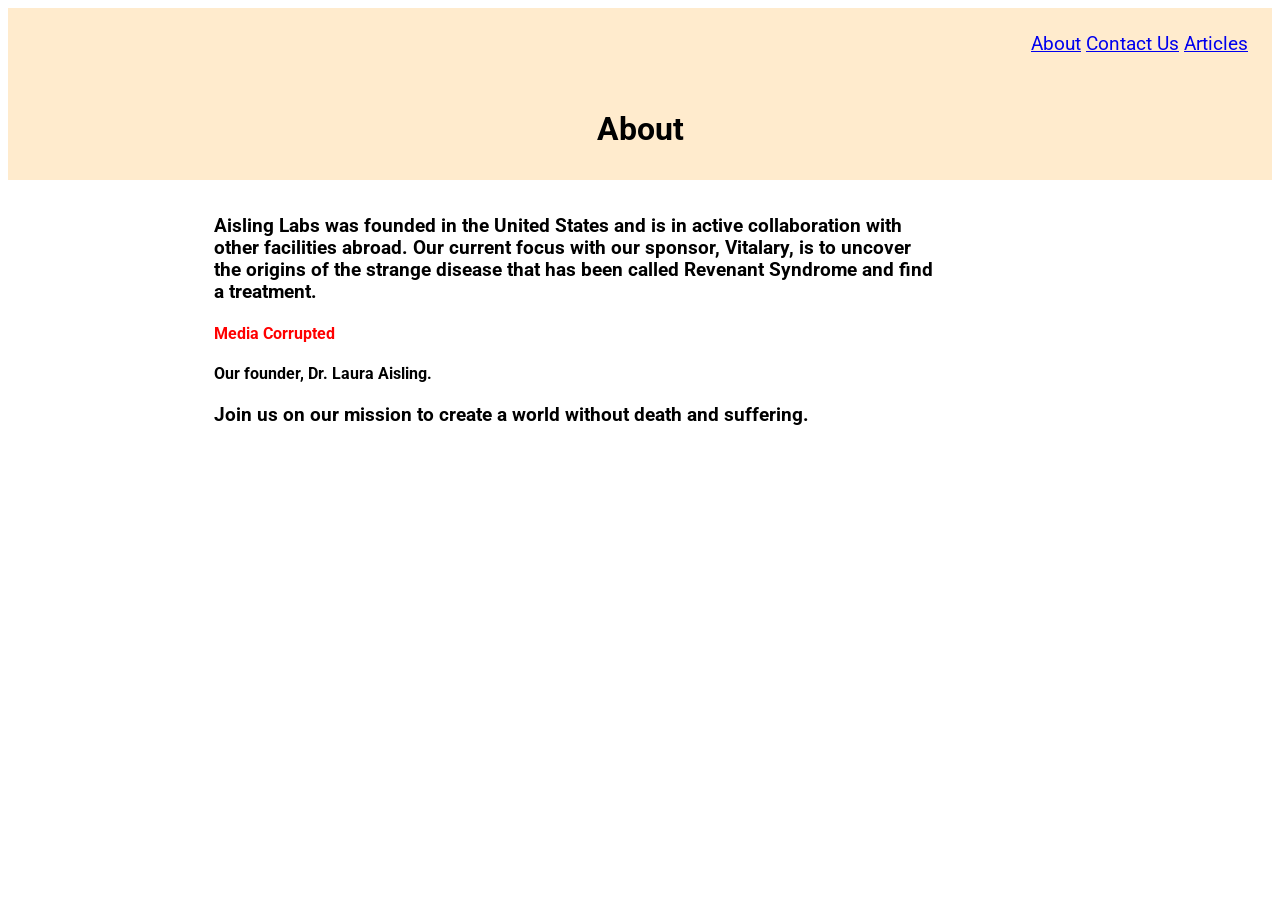
<file: index.html>
<!DOCTYPE html>
<html lang="en">
<head>
    <meta charset="UTF-8">
    <meta name="viewport" content="width=device-width, initial -scale=1.0">
    <link rel="stylesheet" href="main.css">
    <link href='https://fonts.googleapis.com/css?family=Roboto' rel='stylesheet'>

</head>

<body> 
  <nav>
    <a href="index.html"> About</a> 
    <a href="contact.html"> Contact Us</a> 
    <a href="articles.html"> Articles</a> 
  </nav>
  <header>
    <h1>About</h1>  
  </header>

      <div>
      <main>
        <h3> Aisling Labs was founded in the United States and is in active collaboration with other facilities abroad. Our current focus with our sponsor, Vitalary, is to uncover the origins of the strange disease that has been called Revenant Syndrome and find a treatment. 
        </h3>
        <h4 style="color: red;">Media Corrupted</h4>
        <h4>
          Our founder, Dr. Laura Aisling.
        </h4>
        <h3>
          Join us on our mission to create a world without death and suffering.
        </h3>
      </main>
       <!-- <aside>
          <a href="#about">thing 1 </a> <div>
          <a href="#about">thing 2 </a><div>
          <a href="#about">thing 3 </a><div>
          <a href="#about">thing 4 </a><div>
        </aside> -->
      </main>
      </div>

</body>







</html>
</file>
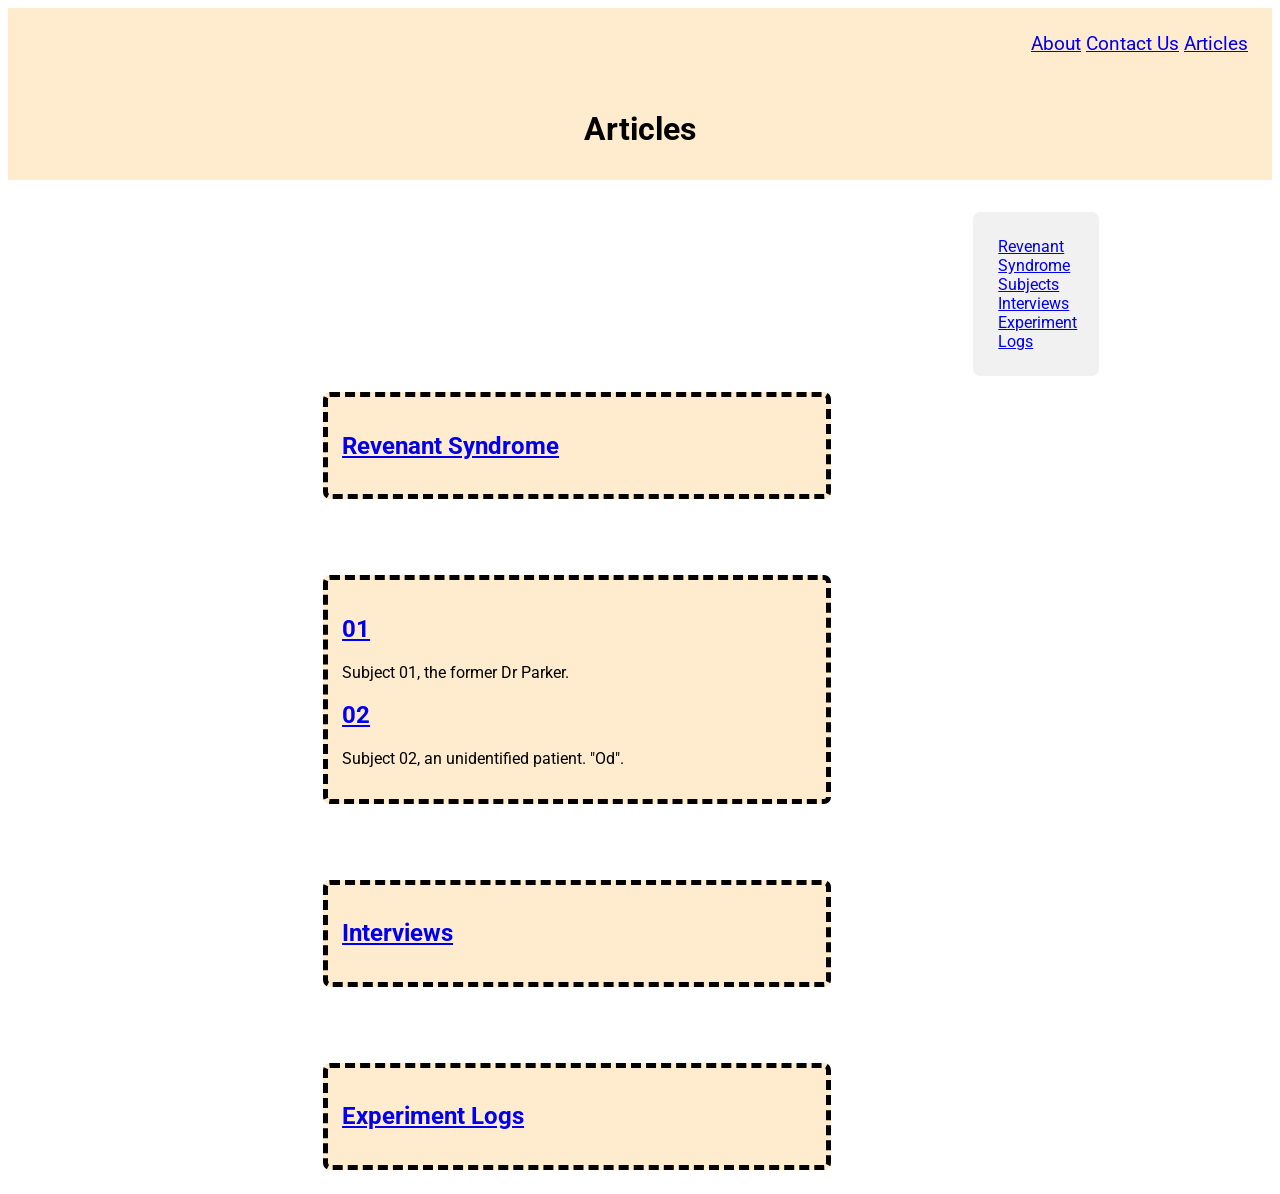
<file: articles.html>
<!DOCTYPE html>
<html lang="en">
<head>
    <meta charset="UTF-8">
    <meta name="viewport" content="width=device-width, initial -scale=1.0">
    <link rel="stylesheet" href="main.css">
    <link href='https://fonts.googleapis.com/css?family=Roboto' rel='stylesheet'>

</head>

<body> 
  <nav>
    <a href="index.html"> About</a> 
    <a href="contact.html"> Contact Us</a> 
    <a href="articles.html"> Articles</a> 
  </nav>
  <header>
    <h1>Articles</h1>  
  </header>

      <div>
      <main>

      </main>
        <aside>
          <a href="#revsyn">Revenant Syndrome </a> <div>
          <a href="#subj">Subjects </a><div>
          <a href="#inter">Interviews </a><div>
          <a href="#log">Experiment Logs </a><div>
        </aside>
        <main>
          <div class="subj-interview">
       <section id="revsyn">
      <a href="revenant_syndrome.html" ><h2> Revenant Syndrome</h2> </a>
    </section>
  </div>
  <br>
  <br>
  <br>
  <br>
  <div class="subj-interview">
    <section id="subj">
      <a href="subj01.html" ><h2> 01</h2> </a>
      <p> Subject 01, the former Dr Parker.</p>
      <a href="subj02.html" ><h2> 02</h2> </a>
      <p> Subject 02, an unidentified patient. "Od".</p>
    </section>
    </div>
    <br>
    <br>
    <br>
    <br>
    <div class="subj-interview">
    <section id="inter">
      <a href="interviews.html" ><h2> Interviews</h2> </a>
    </section>
    </div>
    <br>
    <br>
    <br>
    <br>
    <div class="subj-interview">
    <section id="log">
      <a href="experiment-logs.html" ><h2> Experiment Logs</h2> </a>
    </section>
  </div>
      </main>
      </div>

</body>







</html>







</html>
</file>
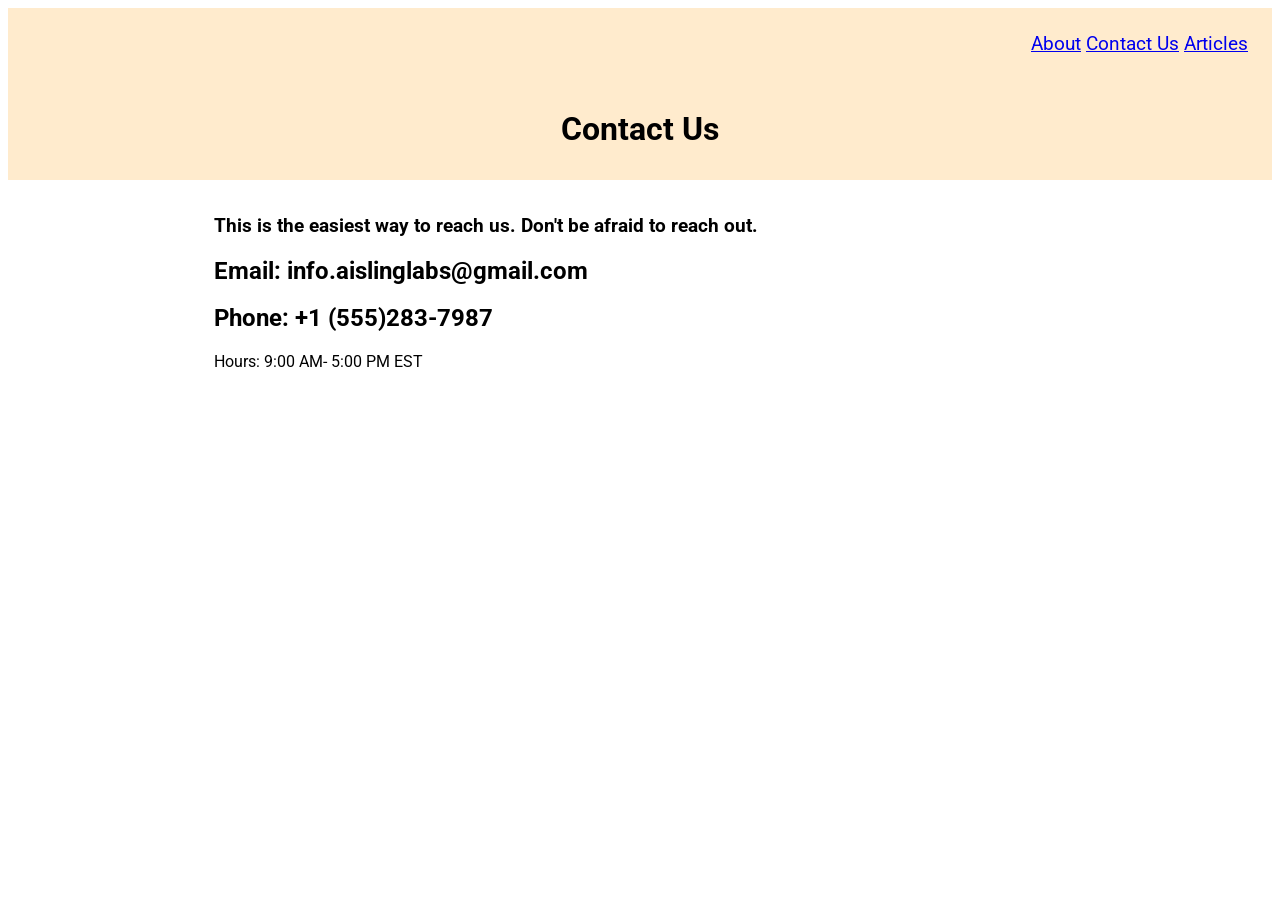
<file: contact.html>
<!DOCTYPE html>
<html lang="en">
<head>
    <meta charset="UTF-8">
    <meta name="viewport" content="width=device-width, initial -scale=1.0">
    <link rel="stylesheet" href="main.css">
    <link href='https://fonts.googleapis.com/css?family=Roboto' rel='stylesheet'>

</head>

<body> 
  <nav>
    <a href="index.html"> About</a> 
    <a href="contact.html"> Contact Us</a> 
    <a href="articles.html"> Articles</a> 
  </nav>
  <header>
    <h1>Contact Us</h1>  
  </header>

      <div>
      <main>
        <h3 text-align:center> This is the easiest way to reach us. Don't be afraid to reach out. </h3>
        <h2> Email: info.aislinglabs@gmail.com</h2>
          <h2>Phone: +1 (555)283-7987</h2> <div>
            <p> Hours: 9:00 AM- 5:00 PM EST</p>

      </main>
      </div>

</body>







</html>







</html>
</file>
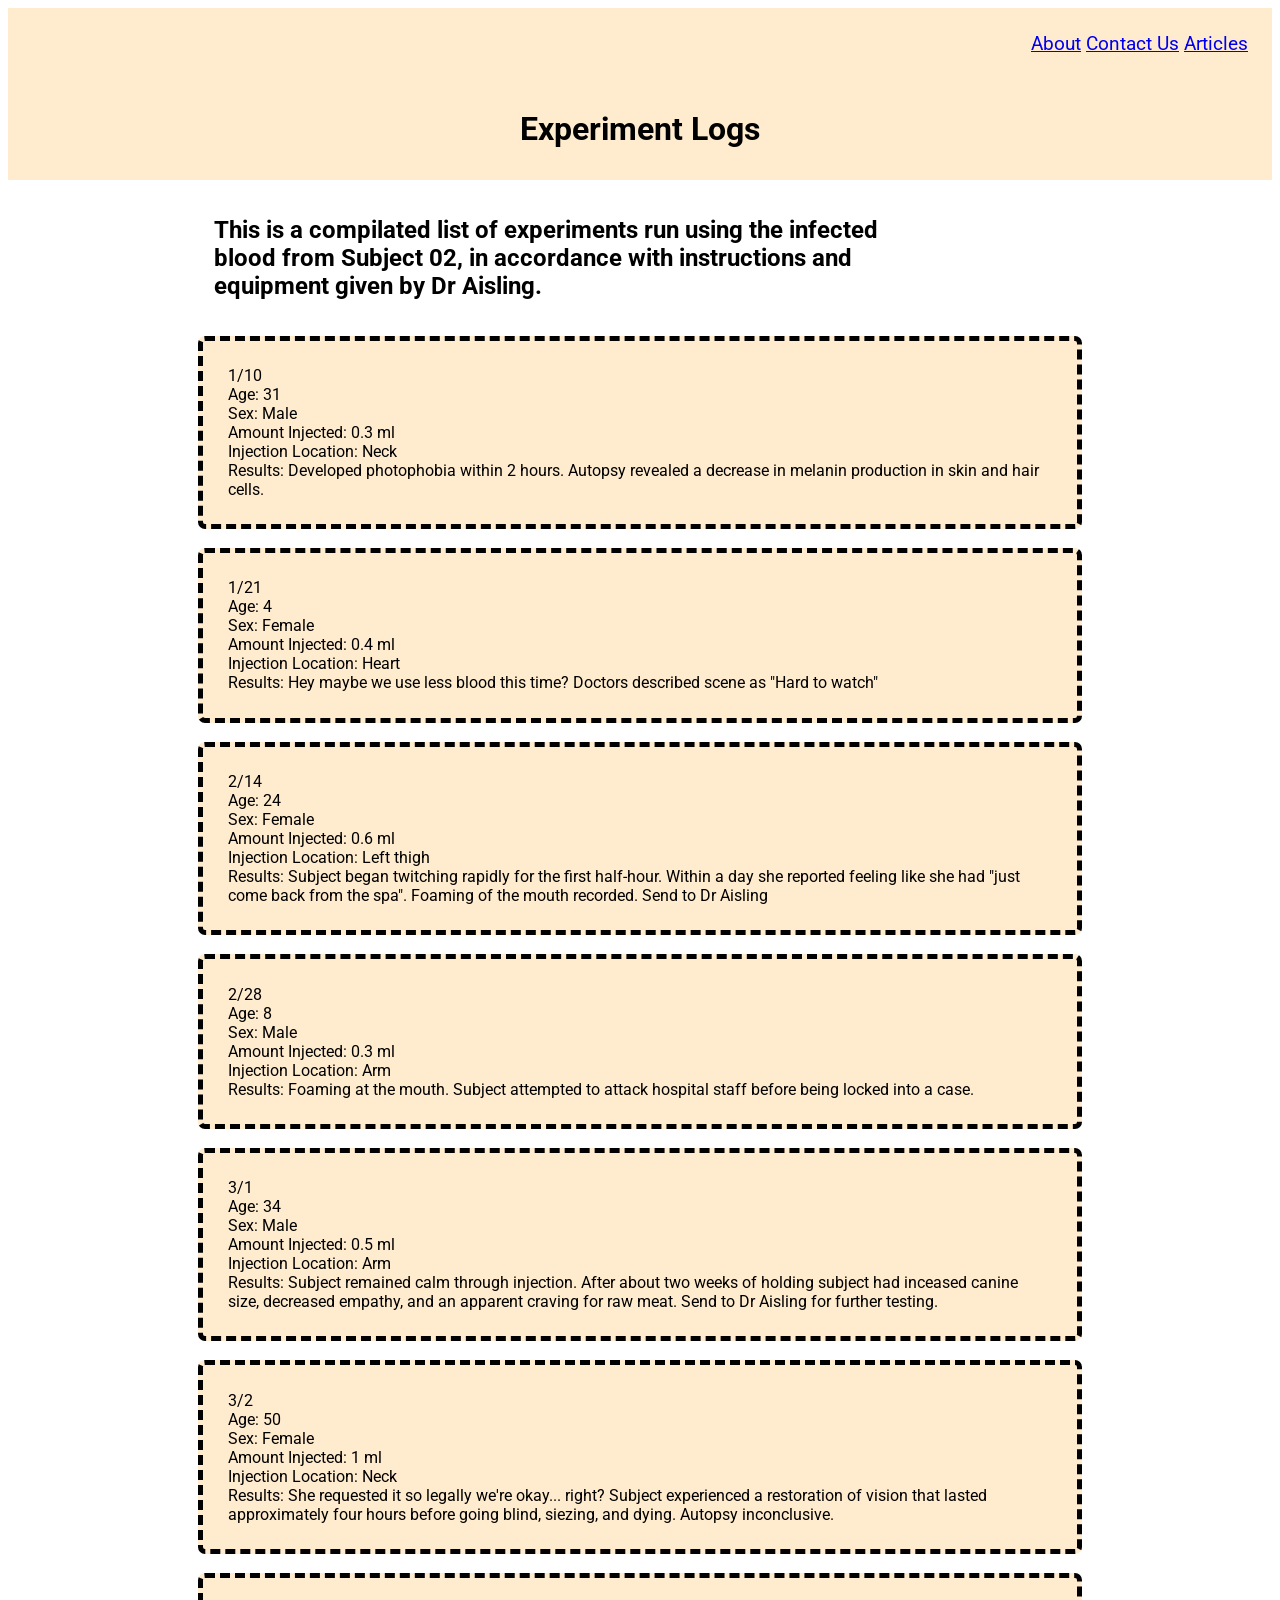
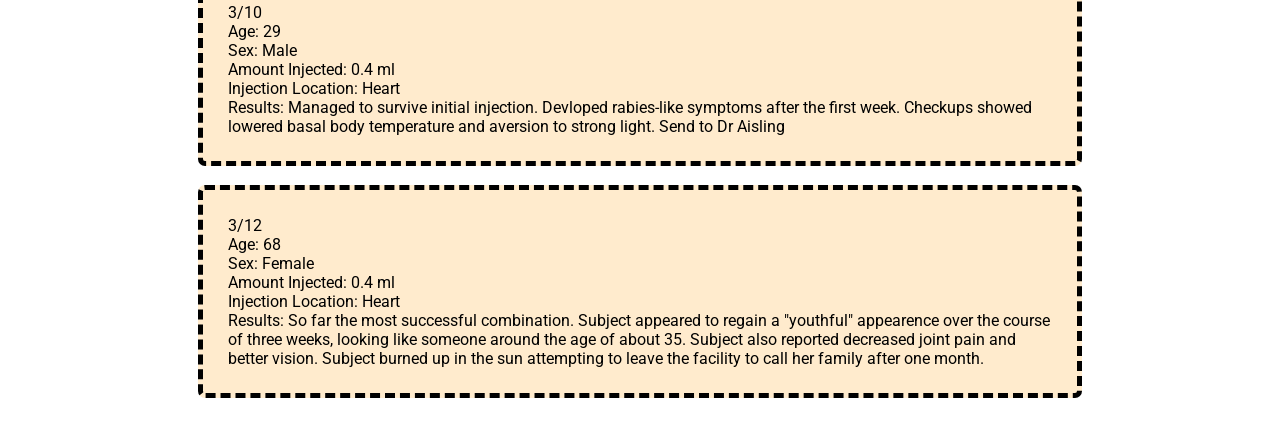
<file: experiment-logs.html>
<!DOCTYPE html>
<html lang="en">
<head>
    <meta charset="UTF-8">
    <meta name="viewport" content="width=device-width, initial -scale=1.0">
    <link rel="stylesheet" href="main.css">
    <link href='https://fonts.googleapis.com/css?family=Roboto' rel='stylesheet'>

</head>

<body> 
  <nav>
    <a href="index.html"> About</a> 
    <a href="contact.html"> Contact Us</a> 
    <a href="articles.html"> Articles</a> 
  </nav>
  <header>
    <h1>Experiment Logs</h1>  
  </header>

      <div>
      <main>
        <h2> This is a compilated list of experiments run using the infected blood from Subject 02, in accordance with instructions and equipment given by Dr Aisling.</h2>
      </main>
      <div class="subj-interview">
       <a> 1/10 <br>
        Age: 31<br>
        Sex: Male<br>
        Amount Injected: 0.3 ml <br>
        Injection Location: Neck <br>
        Results: Developed photophobia within 2 hours. Autopsy revealed a decrease in melanin production in skin and hair cells.
       </a>
       </div>
       <br>
       <div class="subj-interview">
       <a> 1/21 <br>
        Age: 4<br>
        Sex: Female<br>
        Amount Injected: 0.4 ml <br>
        Injection Location: Heart <br>
        Results: Hey maybe we use less blood this time? Doctors described scene as "Hard to watch"
       </a>
       </div>
       <br>
       <div class="subj-interview">
        <a> 2/14 <br>
         Age: 24<br>
         Sex: Female<br>
         Amount Injected: 0.6 ml <br>
         Injection Location: Left thigh <br>
         Results: Subject began twitching rapidly for the first half-hour. Within a day she reported feeling like she had "just come back from the spa". Foaming of the mouth recorded. Send to Dr Aisling
        </a>
        </div>
        <br>
        <div class="subj-interview">
          <a> 2/28 <br>
           Age: 8<br>
           Sex: Male<br>
           Amount Injected: 0.3 ml <br>
           Injection Location: Arm <br>
           Results: Foaming at the mouth. Subject attempted to attack hospital staff before being locked into a case.
          </a>
          </div>
         <br>
         <div class="subj-interview">
          <a> 3/1 <br>
           Age: 34<br>
           Sex: Male<br>
           Amount Injected: 0.5 ml <br>
           Injection Location: Arm <br>
           Results: Subject remained calm through injection. After about two weeks of holding subject had inceased canine size, decreased empathy, and an apparent craving for raw meat. Send to Dr Aisling for further testing.
          </a>
          </div>
         <br>
         <div class="subj-interview">
          <a> 3/2 <br>
           Age: 50<br>
           Sex: Female<br>
           Amount Injected: 1 ml <br>
           Injection Location: Neck <br>
           Results: She requested it so legally we're okay... right? Subject experienced a restoration of vision that lasted approximately four hours before going blind, siezing, and dying. Autopsy inconclusive.
          </div>
         <br>
         <div class="subj-interview">
          <a> 3/10 <br>
           Age: 29<br>
           Sex: Male<br>
           Amount Injected: 0.4 ml <br>
           Injection Location: Heart <br>
           Results: Managed to survive initial injection. Devloped rabies-like symptoms after the first week. Checkups showed lowered basal body temperature and aversion to strong light. Send to Dr Aisling
          </a>
          </div>
         <br>
         <div class="subj-interview">
          <a> 3/12 <br>
           Age: 68<br>
           Sex: Female<br>
           Amount Injected: 0.4 ml <br>
           Injection Location: Heart <br>
           Results: So far the most successful combination. Subject appeared to regain a "youthful" appearence over the course of three weeks, looking like someone around the age of about 35. Subject also reported decreased joint pain and better vision. Subject burned up in the sun attempting to leave the facility to call her family after one month.
          </a>
          </div>
         <br>
       <br>
      </div>
      </main>
      </div>

</body>







</html>







</html>
</file>
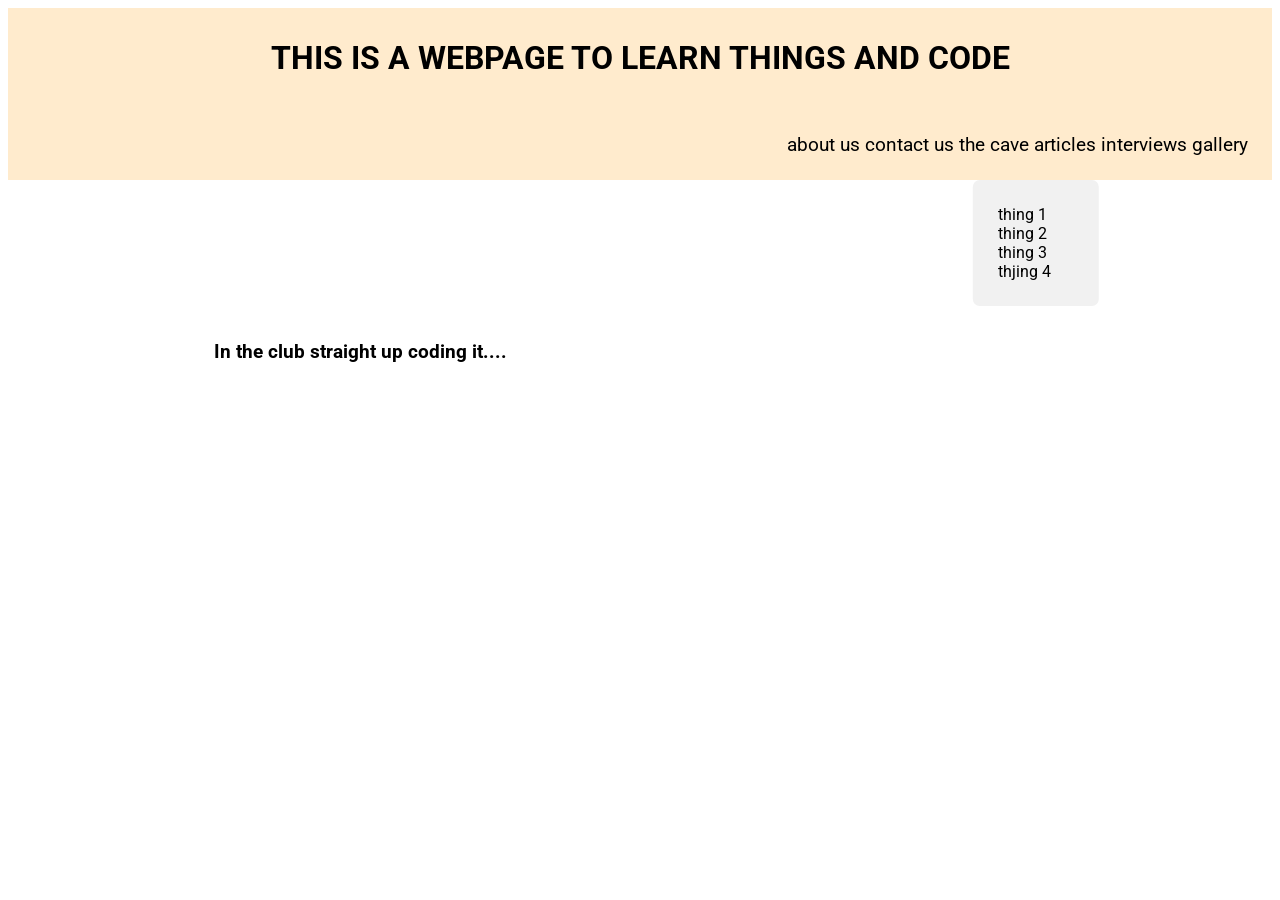
<file: gallery.html>
<!DOCTYPE html>
<html lang="en">
<head>
    <meta charset="UTF-8">
    <meta name="viewport" content="width=device-width, initial -scale=1.0">
    <link rel="stylesheet" href="main.css">
    <link href='https://fonts.googleapis.com/css?family=Roboto' rel='stylesheet'>

</head>
<body>
    <header>
        <h1>THIS IS A WEBPAGE TO LEARN THINGS AND CODE</h1>  
      </header>
      <nav>
        about us <a>
        contact us <a>
        the cave <a>
        articles <a>
        interviews <a>
        gallery <a>
      </nav>
      <aside>
        thing 1 <br>
        thing 2<br>
        thing 3<br>
        thjing 4<br>
      </aside>
      <main>
        <h3> In the club straight up coding it....</h3>
      </main>

</body>







</html>
</file>
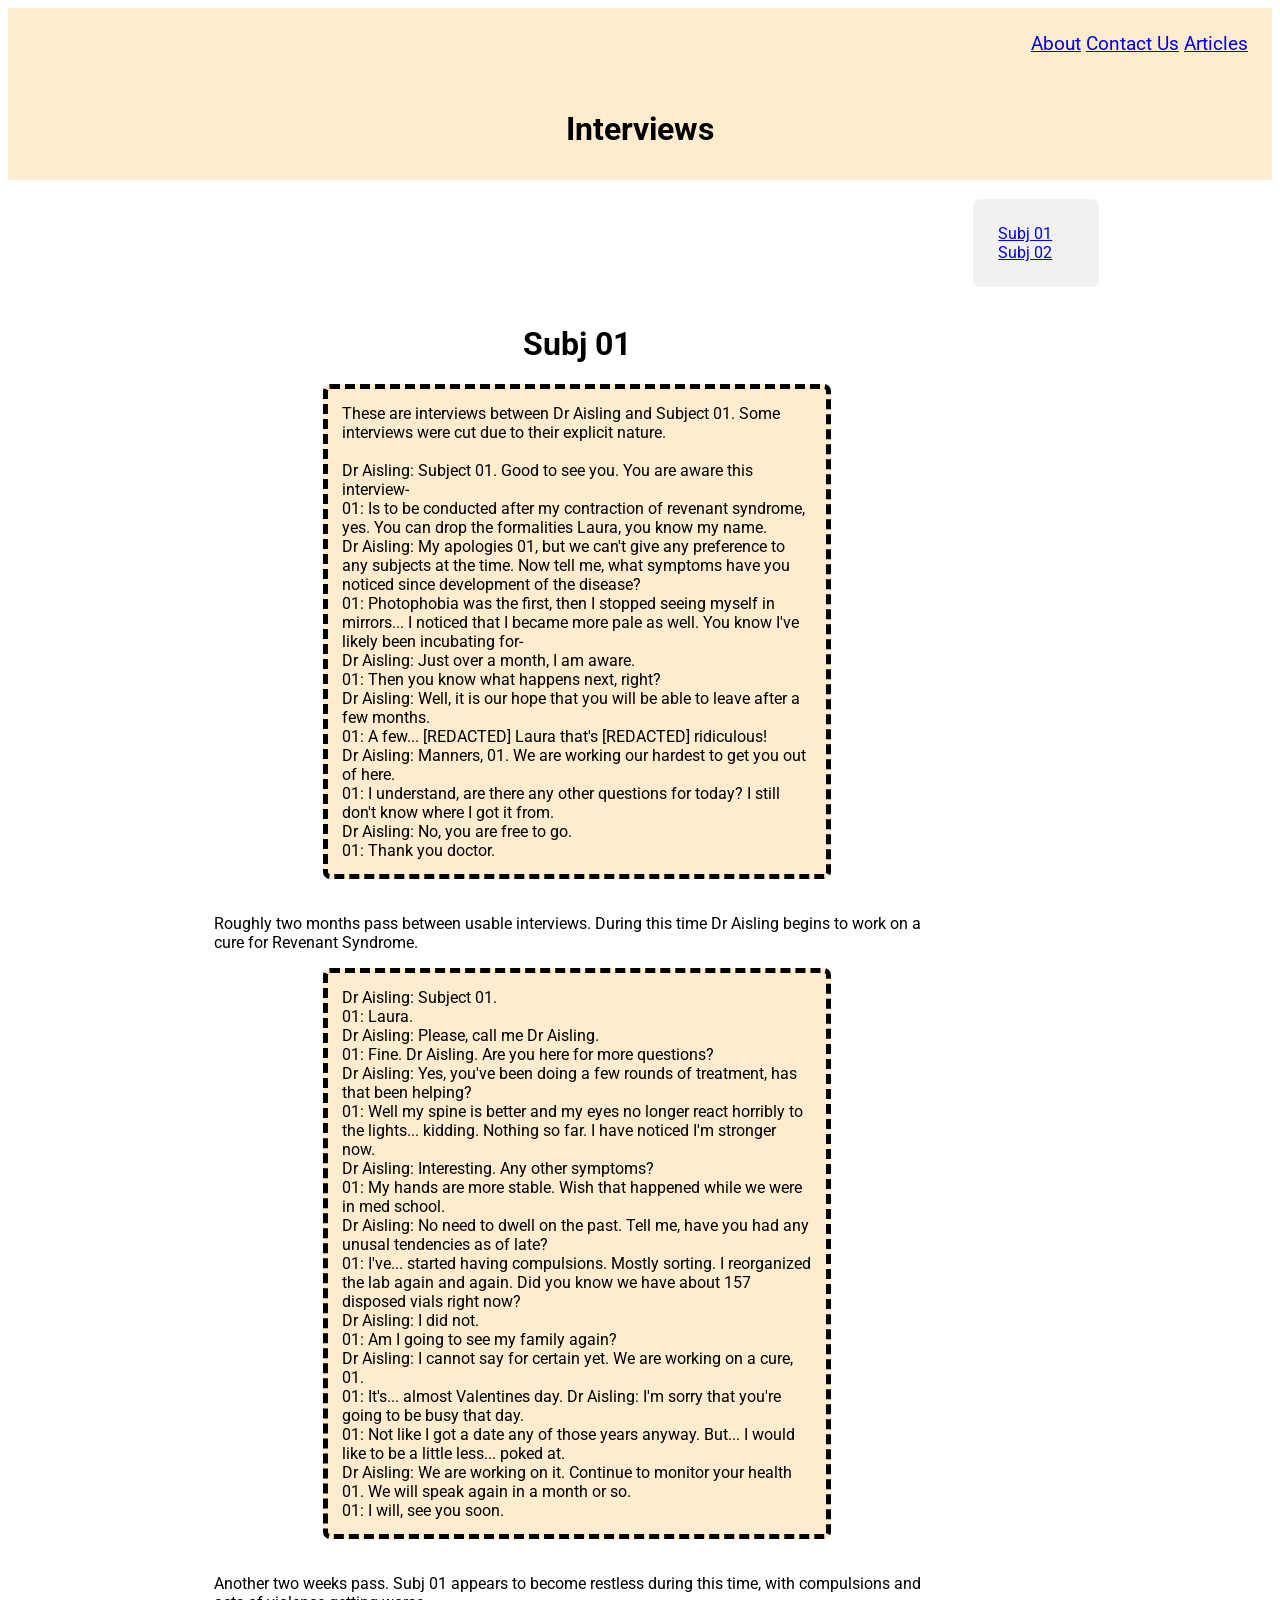
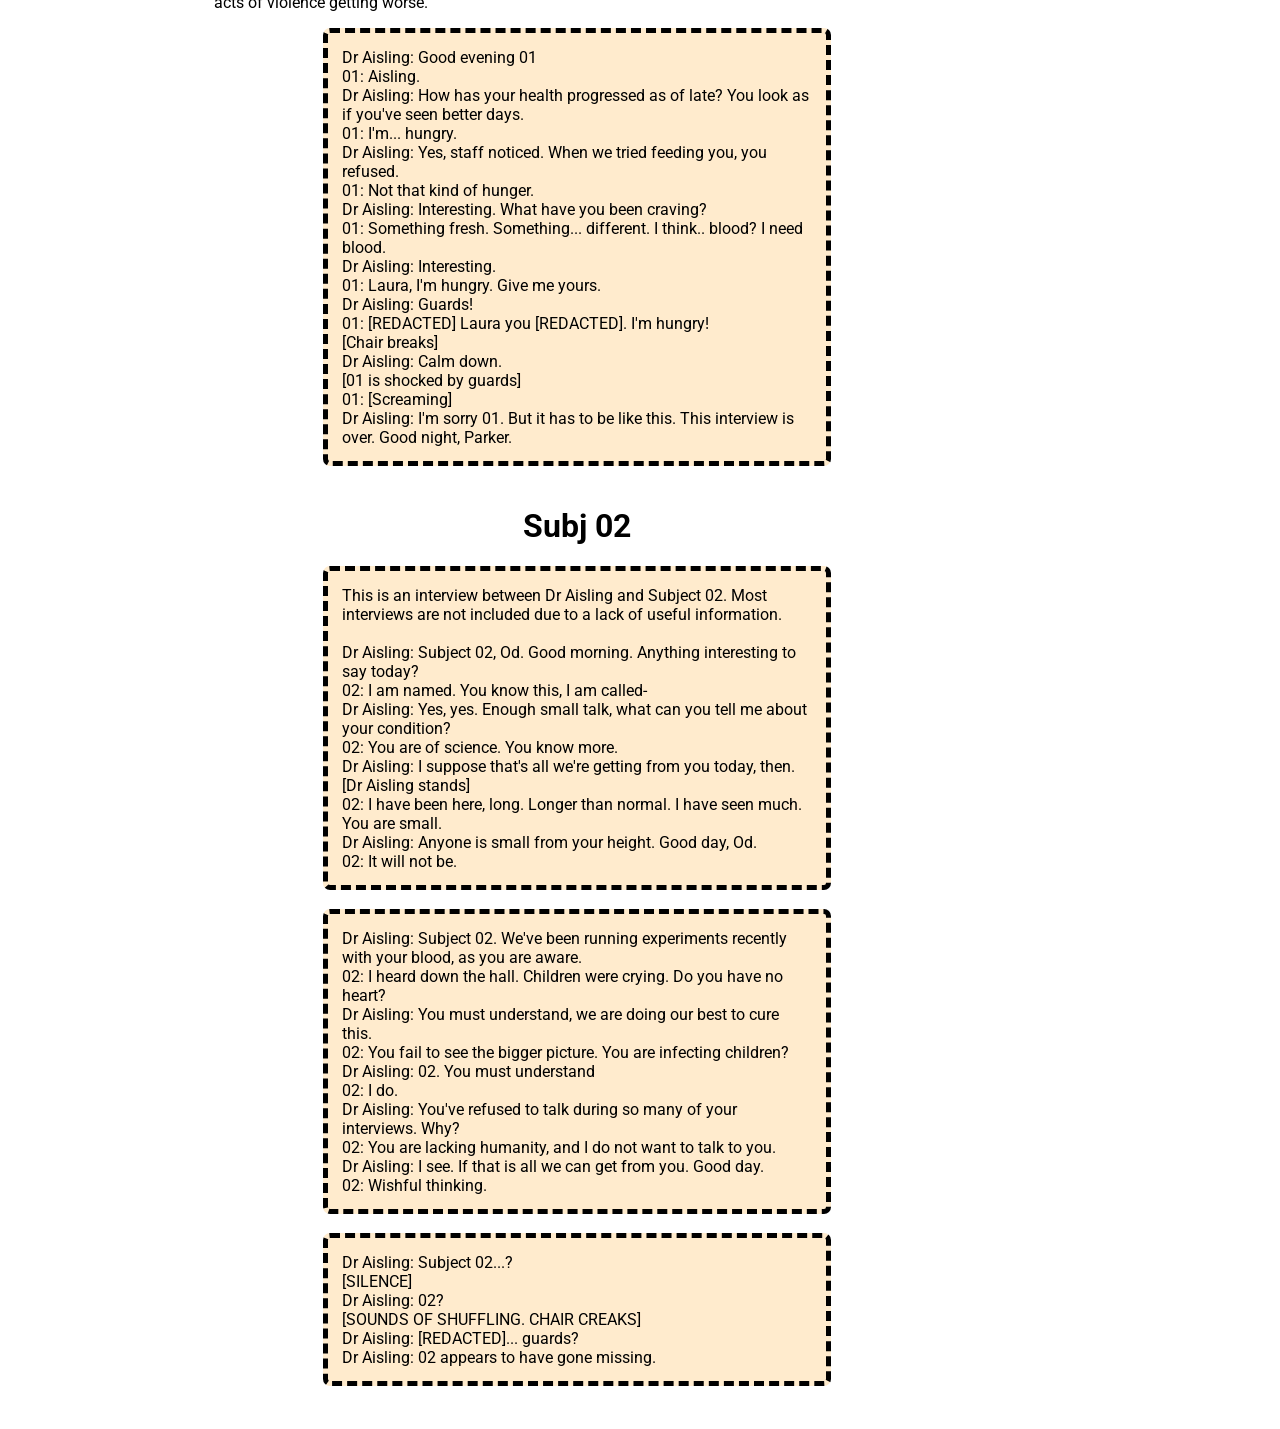
<file: interviews.html>
<!DOCTYPE html>
<html lang="en">
<head>
    <meta charset="UTF-8">
    <meta name="viewport" content="width=device-width, initial -scale=1.0">
    <link rel="stylesheet" href="main.css">
    <link href='https://fonts.googleapis.com/css?family=Roboto' rel='stylesheet'>

</head>

<body> 
  <nav>
    <a href="index.html"> About</a> 
    <a href="contact.html"> Contact Us</a> 
    <a href="articles.html"> Articles</a> 
  </nav>
  <header>
    <h1>Interviews</h1>  
  </header>
  <br> 
  <aside>
    <a href="#parker">Subj 01 </a> <div>
    <a href="#od">Subj 02</a><div>
  </aside>
      <main>
        <h1 style="text-align: center;"> Subj 01</h1>
        <div class="subj-interview">
          <section id="parker">
          <a> These are interviews between Dr Aisling and Subject 01. Some interviews were cut due to their explicit nature.<br> <br>
           Dr Aisling: Subject 01. Good to see you. You are aware this interview-<br>
           01: Is to be conducted after my contraction of revenant syndrome, yes. You can drop the formalities Laura, you know my name.<br>
           Dr Aisling: My apologies 01, but we can't give any preference to any subjects at the time. Now tell me, what symptoms have you noticed since development of the disease? <br>
           01: Photophobia was the first, then I stopped seeing myself in mirrors... I noticed that I became more pale as well. You know I've likely been incubating for- <br>
           Dr Aisling: Just over a month, I am aware. <br>
           01: Then you know what happens next, right? <br>
           Dr Aisling: Well, it is our hope that you will be able to leave after a few months. <br>
           01: A few... [REDACTED] Laura that's [REDACTED] ridiculous! <br>
           Dr Aisling: Manners, 01. We are working our hardest to get you out of here. <br>
           01: I understand, are there any other questions for today? I still don't know where I got it from. <br>
           Dr Aisling: No, you are free to go. <br>
           01: Thank you doctor. <br>
          </div>
          <br>
          <p> Roughly two months pass between usable interviews. During this time Dr Aisling begins to work on a cure for Revenant Syndrome.</p>
          <div class="subj-interview">
             Dr Aisling: Subject 01. <br>
             01: Laura. <br>
             Dr Aisling: Please, call me Dr Aisling. <br>
             01: Fine. Dr Aisling. Are you here for more questions? <br>
             Dr Aisling: Yes, you've been doing a few rounds of treatment, has that been helping? <br>
             01: Well my spine is better and my eyes no longer react horribly to the lights... kidding. Nothing so far. I have noticed I'm stronger now. <br>
             Dr Aisling: Interesting. Any other symptoms? <br>
             01: My hands are more stable. Wish that happened while we were in med school.<br>
             Dr Aisling: No need to dwell on the past. Tell me, have you had any unusal tendencies as of late? <br>
             01: I've... started having compulsions. Mostly sorting. I reorganized the lab again and again. Did you know we have about 157 disposed vials right now? <br>
             Dr Aisling: I did not. <br>
             01: Am I going to see my family again? <br>
             Dr Aisling: I cannot say for certain yet. We are working on a cure, 01. <br>
             01: It's... almost Valentines day.
             Dr Aisling: I'm sorry that you're going to be busy that day. <br>
             01: Not like I got a date any of those years anyway. But... I would like to be a little less... poked at.<br>
             Dr Aisling: We are working on it. Continue to monitor your health 01. We will speak again in a month or so. <br>
             01: I will, see you soon. <br>
            </div>
            <br>
            <p> Another two weeks pass. Subj 01 appears to become restless during this time, with compulsions and acts of violence getting worse.</p>
            <div class="subj-interview">
              Dr Aisling: Good evening 01 <br>
              01: Aisling.  <br>
              Dr Aisling: How has your health progressed as of late? You look as if you've seen better days. <br>
              01: I'm... hungry.<br>
              Dr Aisling: Yes, staff noticed. When we tried feeding you, you refused. <br>
              01: Not that kind of hunger. <br>
              Dr Aisling: Interesting. What have you been craving? <br>
              01: Something fresh. Something... different. I think.. blood? I need blood. <br>
              Dr Aisling: Interesting.<br>
              01: Laura, I'm hungry. Give me yours. <br>
              Dr Aisling: Guards! <br>
              01: [REDACTED] Laura you [REDACTED]. I'm hungry! <br>
              [Chair breaks] <br>
              Dr Aisling: Calm down. <br>
              [01 is shocked by guards] <br>
              01: [Screaming] <br>
              Dr Aisling: I'm sorry 01. But it has to be like this. This interview is over. Good night, Parker. <br>
             </div>
             <br>
      </div>
      <h1 style="text-align: center;"> Subj 02</h1>
      <div class="subj-interview">
        <section id="od">
          <a>This is an interview between Dr Aisling and Subject 02. Most interviews are not included due to a lack of useful information. </a><br><br>
          Dr Aisling: Subject 02, Od. Good morning. Anything interesting to say today? <br>
          02: I am named. You know this, I am called-<br>
          Dr Aisling: Yes, yes. Enough small talk, what can you tell me about your condition?<br>
          02: You are of science. You know more.<br>
          Dr Aisling: I suppose that's all we're getting from you today, then. [Dr Aisling stands]<br>
          02: I have been here, long. Longer than normal. I have seen much. You are small.<br>
          Dr Aisling: Anyone is small from your height. Good day, Od.<br>
          02: It will not be.<br>
          </section>
        </div>
          <br>
          <div class="subj-interview">
            <section id="od">
              Dr Aisling: Subject 02. We've been running experiments recently with your blood, as you are aware. <br>
              02: I heard down the hall. Children were crying. Do you have no heart?<br>
              Dr Aisling: You must understand, we are doing our best to cure this. <br>
              02: You fail to see the bigger picture. You are infecting children?<br>
              Dr Aisling: 02. You must understand<br>
              02: I do.<br>
              Dr Aisling: You've refused to talk during so many of your interviews. Why?<br>
              02: You are lacking humanity, and I do not want to talk to you.<br>
              Dr Aisling: I see. If that is all we can get from you. Good day. <br>
              02: Wishful thinking. <br>
              </section>
            </div>
              <br>
              <div class="subj-interview">
                <section id="od">
                  Dr Aisling: Subject 02...? <br>
                  [SILENCE] <br>
                  Dr Aisling: 02? <br>
                  [SOUNDS OF SHUFFLING. CHAIR CREAKS]<br>
                  Dr Aisling: [REDACTED]... guards? <br>
                  Dr Aisling: 02 appears to have gone missing. <br>
                  </section>
                </div>
                  <br>
                </main>
      </div>

</body>







</html>







</html>
</file>
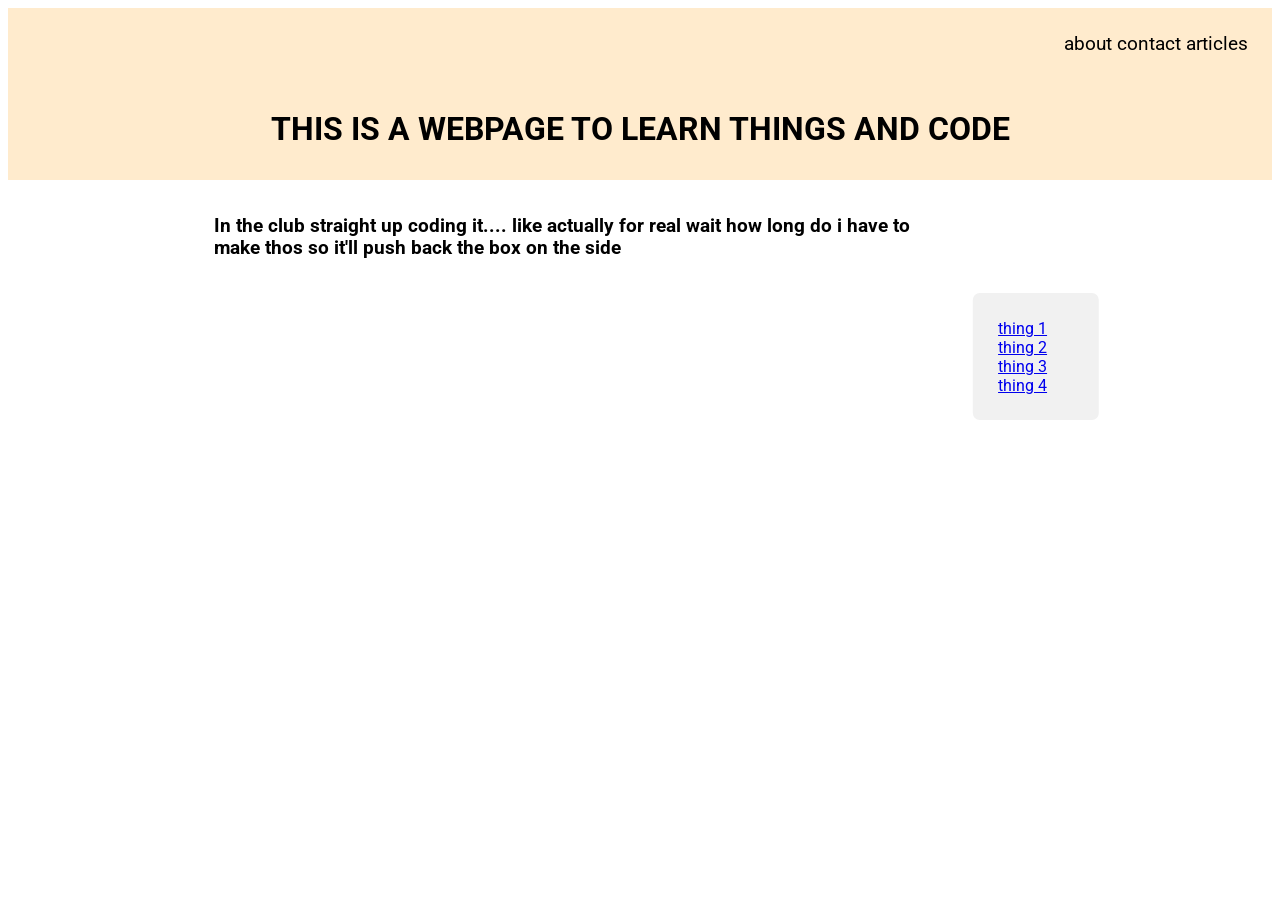
<file: location.html>
<!DOCTYPE html>
<html lang="en">
<head>
    <meta charset="UTF-8">
    <meta name="viewport" content="width=device-width, initial -scale=1.0">
    <link rel="stylesheet" href="main.css">
    <link href='https://fonts.googleapis.com/css?family=Roboto' rel='stylesheet'>

</head>

<body> 
  <nav>
    about <a>
    contact<a>
    articles <a>
  </nav>
  <header>
    <h1>THIS IS A WEBPAGE TO LEARN THINGS AND CODE</h1>  
  </header>

      <div>
      <main>
        <h3> In the club straight up coding it.... like actually for real wait how long do i have to make thos so it'll push back the box on the side
        </h3>
      </main>
        <aside>
          <a href="#about">thing 1 </a> <div>
          <a href="#about">thing 2 </a><div>
          <a href="#about">thing 3 </a><div>
          <a href="#about">thing 4 </a><div>
        </aside>
      </main>
      </div>

</body>







</html>







</html>
</file>
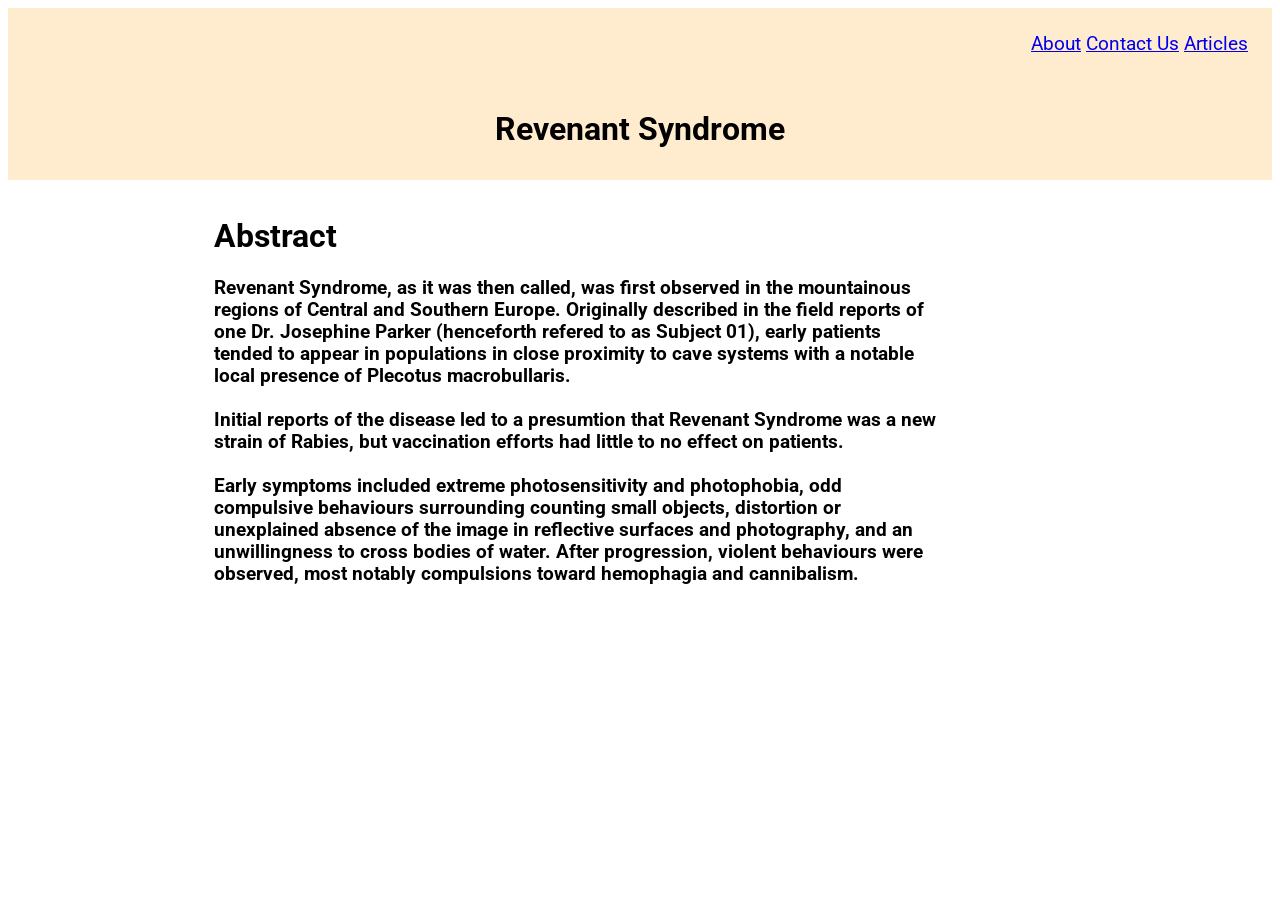
<file: revenant_syndrome.html>
<!DOCTYPE html>
<html lang="en">
<head>
    <meta charset="UTF-8">
    <meta name="viewport" content="width=device-width, initial -scale=1.0">
    <link rel="stylesheet" href="main.css">
    <link href='https://fonts.googleapis.com/css?family=Roboto' rel='stylesheet'>

</head>

<body> 
  <nav>
    <a href="index.html"> About</a> 
    <a href="contact.html"> Contact Us</a> 
    <a href="articles.html"> Articles</a> 
  </nav>
  <header>
    <h1>Revenant Syndrome</h1>  
  </header>

      <div>
      <main>
        <h1>
          Abstract
        </h1>
        <h3> Revenant Syndrome, as it was then called, was first observed in the mountainous regions of Central and Southern Europe. Originally described in the field reports of one Dr. Josephine Parker (henceforth refered to as Subject 01), early patients tended to appear in populations in close proximity to cave systems with a notable local presence of Plecotus macrobullaris.<br><br>
          Initial reports of the disease led to a presumtion that Revenant Syndrome was a new strain of Rabies, but vaccination efforts had little to no effect on patients.<br><br>
          Early symptoms included extreme photosensitivity and photophobia, odd compulsive behaviours surrounding counting small objects, distortion or unexplained absence of the image in reflective surfaces and photography, and an unwillingness to cross bodies of water. After progression, violent behaviours were observed, most notably compulsions toward hemophagia and cannibalism.
        </h3>
      </main>
        <!-- <aside>
          <a href="#about">thing 1 </a> <div>
          <a href="#about">thing 2 </a><div>
          <a href="#about">thing 3 </a><div>
          <a href="#about">thing 4 </a><div>
        </aside> -->
      </main>
      </div>

</body>







</html>






</html>
</file>
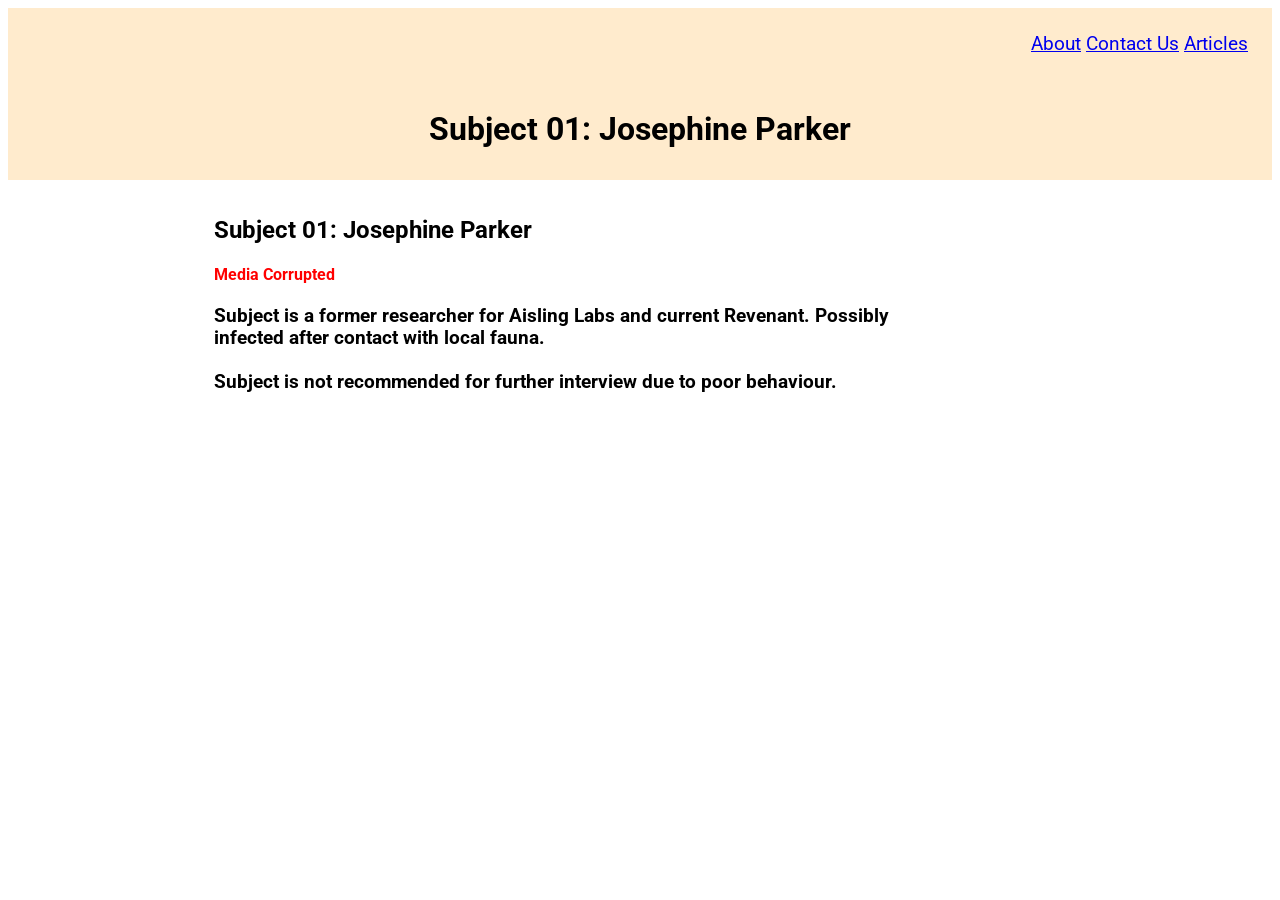
<file: subj01.html>
<!DOCTYPE html>
<html lang="en">
<head>
    <meta charset="UTF-8">
    <meta name="viewport" content="width=device-width, initial -scale=1.0">
    <link rel="stylesheet" href="main.css">
    <link href='https://fonts.googleapis.com/css?family=Roboto' rel='stylesheet'>

</head>

<body> 
  <nav>
    <a href="index.html"> About</a> 
    <a href="contact.html"> Contact Us</a> 
    <a href="articles.html"> Articles</a> 
  </nav>
  <header>
    <h1>Subject 01: Josephine Parker</h1>  
  </header>

      <div>
      <main>
        <h2>Subject 01: Josephine Parker</h2>
        <h4 style="color: red;">Media Corrupted</h4>
        <h3>
          Subject is a former researcher for Aisling Labs and current Revenant. Possibly infected after contact with local fauna. <br><br>
          Subject is not recommended for further interview due to poor behaviour.
        </h3>
      </main>
        <!-- <aside>
          <a href="#about">thing 1 </a> <div>
          <a href="#about">thing 2 </a><div>
          <a href="#about">thing 3 </a><div>
          <a href="#about">thing 4 </a><div>
        </aside> -->
      </main>
      </div>

</body>







</html>






</html>
</file>
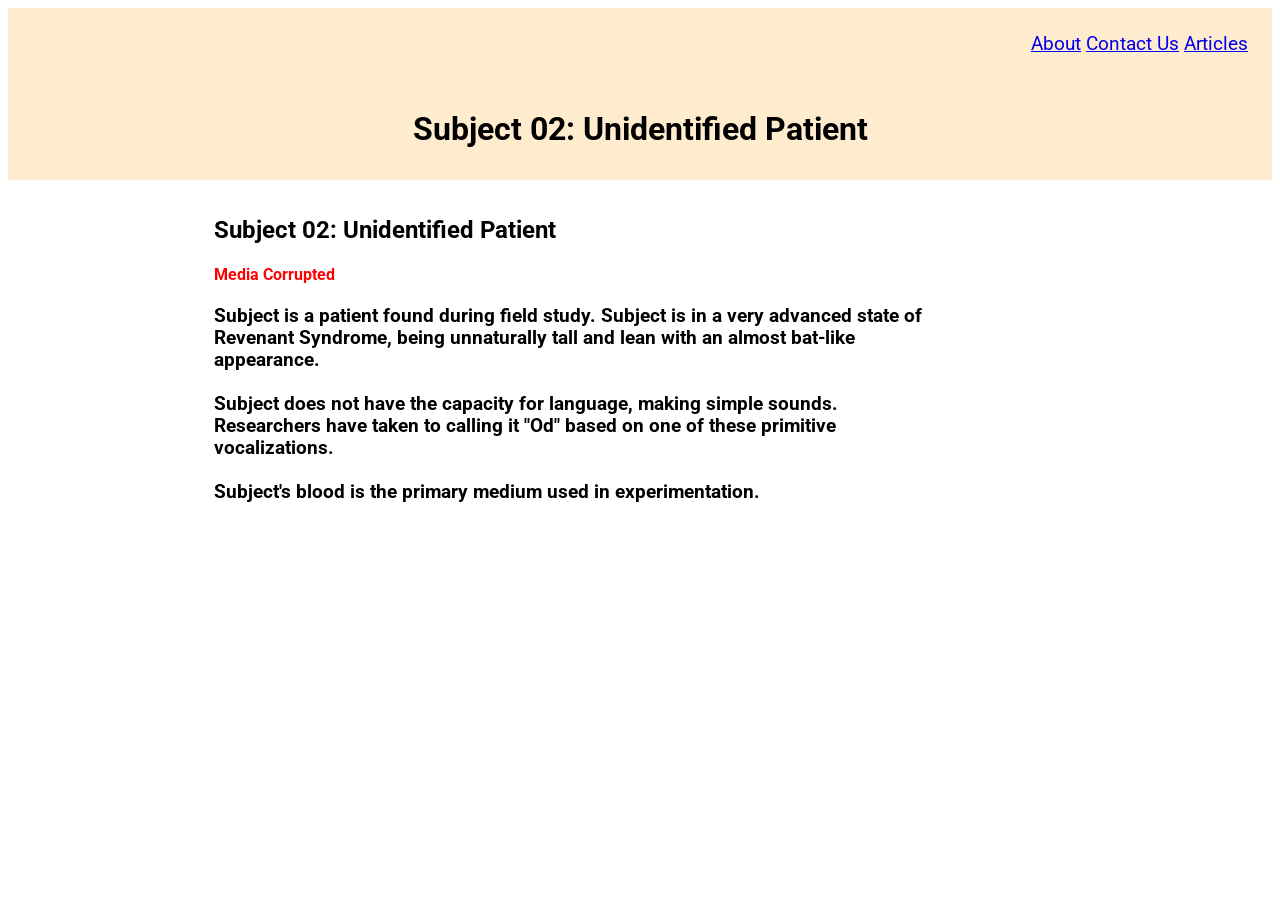
<file: subj02.html>
<!DOCTYPE html>
<html lang="en">
<head>
    <meta charset="UTF-8">
    <meta name="viewport" content="width=device-width, initial -scale=1.0">
    <link rel="stylesheet" href="main.css">
    <link href='https://fonts.googleapis.com/css?family=Roboto' rel='stylesheet'>

</head>

<body> 
  <nav>
    <a href="index.html"> About</a> 
    <a href="contact.html"> Contact Us</a> 
    <a href="articles.html"> Articles</a> 
  </nav>
  <header>
    <h1>Subject 02: Unidentified Patient</h1>  
  </header>

      <div>
      <main>
        <h2>Subject 02: Unidentified Patient</h2>
        <h4 style="color: red;">Media Corrupted</h4>
        <h3> Subject is a patient found during field study. Subject is in a very advanced state of Revenant Syndrome, being unnaturally tall and lean with an almost bat-like appearance. <br><br>
          Subject does not have the capacity for language, making simple sounds. Researchers have taken to calling it "Od" based on one of these primitive vocalizations. <br><br>
          Subject's blood is the primary medium used in experimentation.

        </h3>
      </main>
        <!-- <aside>
          <a href="#about">thing 1 </a> <div>
          <a href="#about">thing 2 </a><div>
          <a href="#about">thing 3 </a><div>
          <a href="#about">thing 4 </a><div>
        </aside> -->
      </main>
      </div>

</body>







</html>






</html>
</file>
<file: main.css>
/* this is where we put in all of the basic layout, decide on color, and archival stuff. 
Will be using some neocities for this */
body{
    font-family: 'Roboto';
}

* {
    box-sizing: border-box;
  }

header{
    text-align: center;
    background-color: blanchedalmond;
    padding: 10px;
}

nav{
    background-color:blanchedalmond;
    padding: 1.5rem;
    text-align: right;
    font-size: larger;
 
    
}
.container { 
    background-color: rgb(255, 255, 255);
    display: flex;
    flex-wrap: wrap;
    width: 70%;
    padding-left: 15%;
    left: 15%;
    
  }
  .subj-interview { 
    background-color: blanchedalmond;
    width: 70%;
    padding: 2%;
    left: 15%;
    border-width: 10px;
    border-radius: 7px;
    position: relative;
    border: 5px dashed #000000;
  }
  main{
    background-color: #ffffff;
    padding: 1rem;
    width: 60%;
    height: fit-content;
   left: 15%;
   border-width: 10px;
   border-radius: 7px;
   position: relative;
}
aside{
    background-color: #f1f1f1;
    padding: 2%;
    position: sticky;
    width: 10%;
    height: 50%;
    border-width: 10px;
    border-radius: 7px;
    top: 4%;
    left: 76%;
}
</file>
